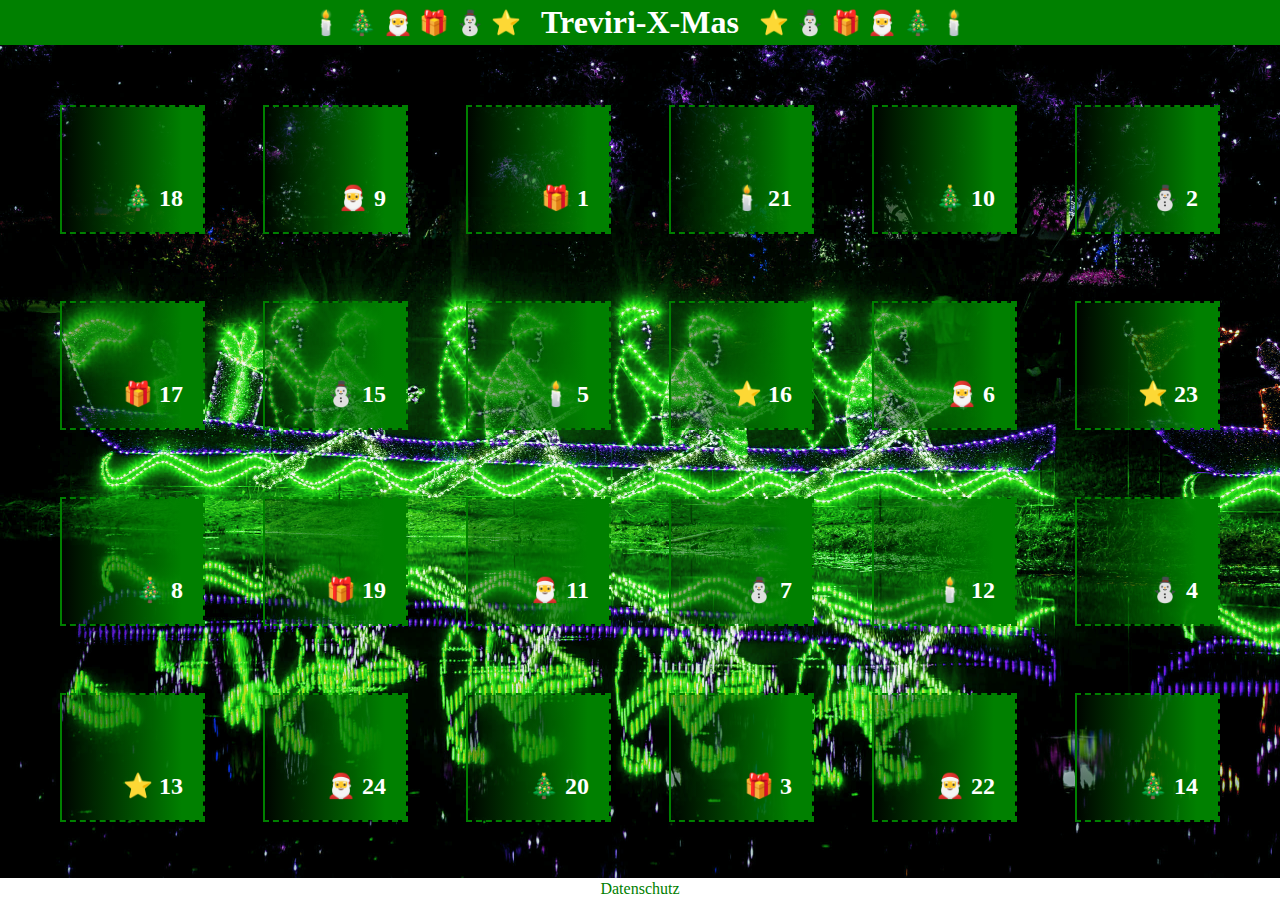
<file: index.html>
<!DOCTYPE html>
<html lang="en">

<head>
    <meta charset="UTF-8">
    <meta name="viewport" content="width=device-width, initial-scale=1.0">
    <meta property="og:image" content="./assets/treviris_weihnachten_640x500.png" />
    <title>RVT Adventskalender</title>
    <link rel="stylesheet" href="door.css">
    <link rel="shortcut icon" type="image/x-icon" href="https://nwws2022.treviris.de/wp-content/uploads/2022/12/treviris_100_stern_trans.png" /> 
</head>

<body>
    <header>
        <h2>🕯️ &#127876 &#127877 &#127873 &#9924 &#11088</h2>
        <h1>Treviri-X-Mas</h1>
        <h2>&#11088 &#9924 &#127873 &#127877 &#127876 🕯️</h2>
    </header>
    <div id="calendar">
        <a href="#">
            <div class="backDoor" id="day18">
                <div class="door">
                    <h4>&#127876 18</h4>
                </div>
            </div>
        </a>
        <a href="#">
            <div class="backDoor" id="day9">
                <div class="door">
                    <h4>&#127877 9</h4>
                </div>
            </div>
        </a>
        <a href="#">
            <div class="backDoor" id="day1">
                <div class="door">
                    <h4>&#127873 1 </h4>
                </div>
            </div>
        </a>
        <a href="#">
            <div class="backDoor" id="day21">
                <div class="door">
                    <h4>🕯️ 21</h4>
                </div>
            </div>
        </a>
        <a href="#">
            <div class="backDoor" id="day10">
                <div class="door">
                    <h4>&#127876 10</h4>
                </div>
            </div>
        </a>
        <a href="#">
            <div class="backDoor" id="day2">
                <div class="door">
                    <h4>&#9924 2</h4>
                </div>
            </div>
        </a>
        <a href="#">
            <div class="backDoor" id="day17">
                <div class="door">
                    <h4>&#127873 17</h4>
                </div>
            </div>
        </a>
        <a href="#">
            <div class="backDoor" id="day15">
                <div class="door">
                    <h4>&#9924 15</h4>
                </div>
            </div>
        </a>
        <a href="#">
            <div class="backDoor" id="day5">
                <div class="door">
                    <h4>🕯️ 5</h4>
                </div>
            </div>
        </a>
        <a href="#">
            <div class="backDoor" id="day16">
                <div class="door">
                    <h4>&#11088 16</h4>
                </div>
            </div>
        </a>
        <a href="#">
            <div class="backDoor" id="day6">
                <div class="door">
                    <h4>&#127877 6</h4>
                </div>
            </div>
        </a>
        <a href="#">
            <div class="backDoor" id="day23">
                <div class="door">
                    <h4>&#11088 23</h4>
                </div>
            </div>
        </a>
        <a href="#">
            <div class="backDoor" id="day8">
                <div class="door">
                    <h4>&#127876 8</h4>
                </div>
            </div>
        </a>
        <a href="#">
            <div class="backDoor" id="day19">
                <div class="door">
                    <h4>&#127873 19</h4>
                </div>
            </div>
        </a>
        <a href="#">
            <div class="backDoor" id="day11">
                <div class="door">
                    <h4>&#127877 11</h4>
                </div>
            </div>
        </a>
        <a href="#">
            <div class="backDoor" id="day7">
                <div class="door">
                    <h4>&#9924 7</h4>
                </div>
            </div>
        </a>
        <a href="#">
            <div class="backDoor" id="day12">
                <div class="door">
                    <h4>🕯️ 12</h4>
                </div>
            </div>
        </a>
        <a href="#">
            <div class="backDoor" id="day4">
                <div class="door">
                    <h4>&#9924 4</h4>
                </div>
            </div>
        </a>
        <a href="#">
            <div class="backDoor" id="day13">
                <div class="door">
                    <h4>&#11088 13</h4>
                </div>
            </div>
        </a>
        <a href="#">
            <div class="backDoor" id="day24">
                <div class="door">
                    <h4>&#127877 24</h4>
                </div>
            </div>
        </a>
        <a href="#">
            <div class="backDoor" id="day20">
                <div class="door">
                    <h4>&#127876 20</h4>
                </div>
            </div>
        </a>
        <a href="#">
            <div class="backDoor" id="day3">
                <div class="door">
                    <h4>&#127873 3</h4>
                </div>
            </div>
        </a><a href="#">
            <div class="backDoor" id="day22">
                <div class="door">
                    <h4>&#127877 22</h4>
                </div>
            </div>
        </a>
        <a href="#">
            <div class="backDoor" id="day14">
                <div class="door">
                    <h4>&#127876 14</h4>
                </div>
            </div>
        </a>
    </div>
    <footer>
        <a href="./pages/datenschutz.html">Datenschutz</a>
    </footer>

    <script src="./utils/days.js"></script>
    <script src="./door.js"></script>
</body>

</html>
</file>
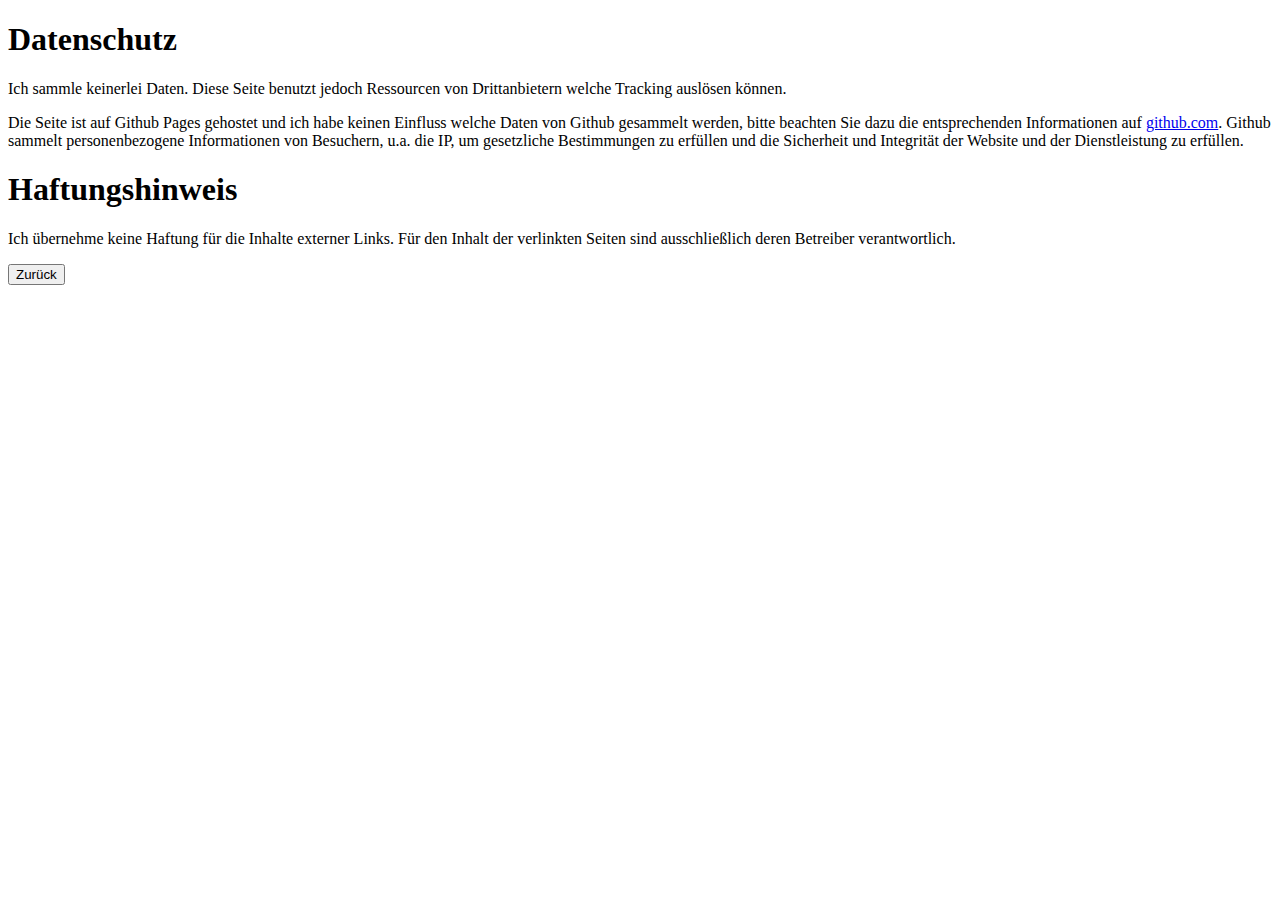
<file: pages/datenschutz.html>
<!DOCTYPE html>
<html lang="en">

<head>
    <meta charset="UTF-8">
    <meta name="viewport" content="width=device-width, initial-scale=1.0">
    <title>Document</title>
</head>

<body>
    <h1>Datenschutz</h1>
    <p>Ich sammle keinerlei Daten. Diese Seite benutzt jedoch Ressourcen von Drittanbietern welche Tracking auslösen
        können.</p>
    <p>Die Seite ist auf Github Pages gehostet und ich habe keinen Einfluss welche Daten von Github gesammelt werden,
        bitte beachten Sie dazu die entsprechenden Informationen auf <a href="https://github.com/"
            target="_blank">github.com</a>. Github sammelt personenbezogene Informationen von Besuchern, u.a. die IP, um
        gesetzliche Bestimmungen zu erfüllen und die Sicherheit und Integrität der Website und der Dienstleistung zu
        erfüllen.</p>
    <h1>Haftungshinweis</h1>
    <p>Ich übernehme keine Haftung für die Inhalte externer Links. Für den Inhalt der verlinkten Seiten sind
        ausschließlich deren Betreiber verantwortlich.</p>
    <a href="../index.html"><button>Zurück</button></a>
</body>

</html>
</file>
<file: door.css>
body,
html {
  margin: 0;
  padding: 0;
}
header {
  height: 5vh;
  background-color: green;
  color: white;
  font-family: "Times New Roman", Times, serif;
  display: flex;
  justify-content: center;
  align-items: center;
  text-align: center;
}

footer {
  height: 2.5vh;
  display: flex;
  justify-content: center;
  align-items: center;
}

footer a {
  text-decoration: none;
  color: green;
}


#calendar {
  background-image: url("./assets/Christmas-light-display-scaled_green.jpg");
  background-size: cover;
  padding: 60px;
  display: grid;
  grid-template-columns: repeat(6, 1fr);
  row-gap: 10%;
  column-gap: 5%;
  height: calc(92.5vh - 120px);
  width: calc(100vw - 120px);
}

#calendar a {
  color: white;
  font-size: 24px;
  text-decoration: none;
  font-family: "Times New Roman", Times, serif;
}

h1 {
  padding-left: 20px;
  padding-right: 20px;
}

h4 {
  margin: 0px;
  padding-right: 20px;
  padding-bottom: 20px;
}

.backDoor {
  background-color: #33333300;
  background-position-x: center;
  background-position-y: top;
  background-size: cover;
  height: 100%;
  border: 2px dashed green;
  border-left: 2px solid green;
}

.door {
  height: 100%;
  background: linear-gradient(
    90deg,
    rgba(0, 17, 2, 0.3) 0%,
    rgba(0, 128, 0, 1) 85%
  );
  transform-origin: left;
  display: flex;
  justify-content: end;
  align-items: end;
  transition: all 0.2s ease-in-out;
}

.doorOpen {
  transform: perspective(1200px) translateZ(0px) translateX(0px) translateY(0px)
    rotateY(-105deg);
  background: linear-gradient(
    90deg,
    rgba(0, 17, 2, 0.8) 0%,
    rgba(0, 128, 0, 1) 85%
  );
}

.openable {
    transform: perspective(1200px) translateZ(0px) translateX(0px) translateY(0px) rotateY(-25deg);
    border-radius: 0 3px 3px 0;
}

@media screen and (max-width: 810px) {
  header {
    height:10vh;
  }
  #calendar {
    grid-template-columns: repeat(4, 1fr);
    row-gap: 5%;
    padding: 40px;
    height: 150vh;
    width: calc(100vw - 80px);
  }
}

@media screen and (max-width: 450px) {
  h4 {
    padding:0;
    font-size: smaller;
  }
  #calendar {
    grid-template-columns: repeat(3, 1fr);
  }

  .door {
    justify-content: center;
    align-items: center;
  }
}
</file>
